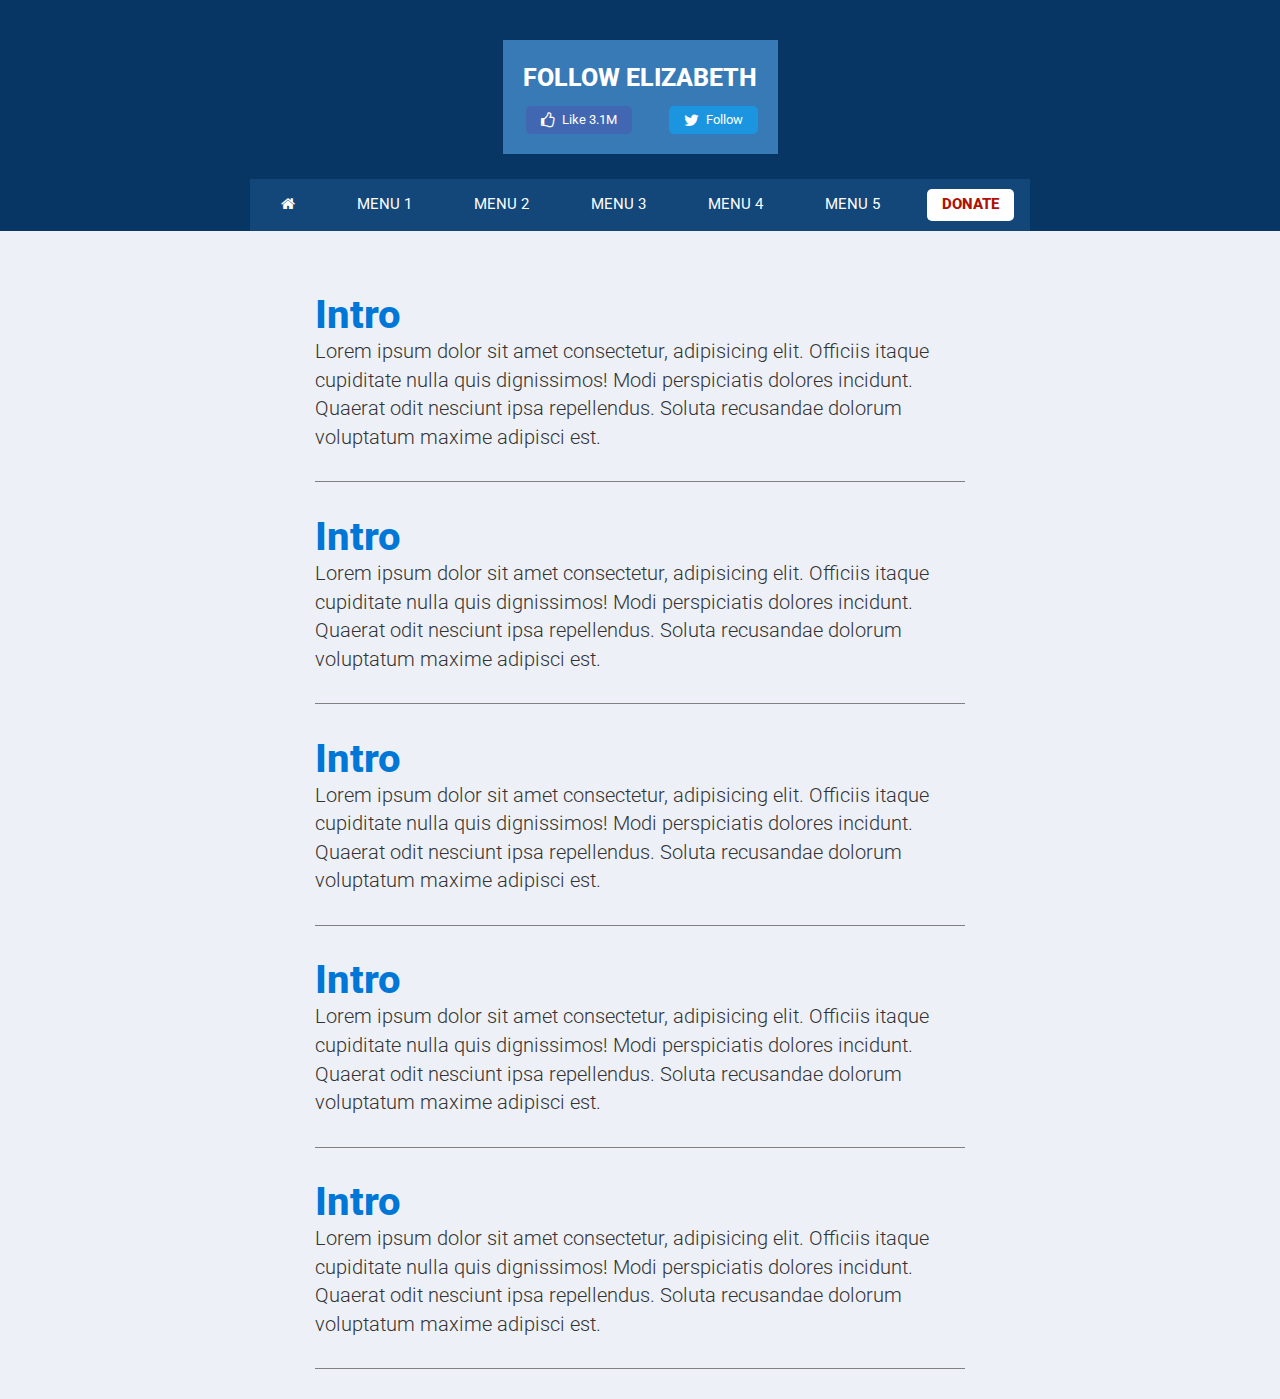
<file: about.html>
<!doctype html>
<!--[if lt IE 7]>      <html class="no-js lt-ie9 lt-ie8 lt-ie7" lang=""> <![endif]-->
<!--[if IE 7]>         <html class="no-js lt-ie9 lt-ie8" lang=""> <![endif]-->
<!--[if IE 8]>         <html class="no-js lt-ie9" lang=""> <![endif]-->
<!--[if gt IE 8]><!-->
<html class="no-js" lang="">
<!--<![endif]-->

<head>
    <meta charset="utf-8">
    <meta http-equiv="X-UA-Compatible" content="IE=edge,chrome=1">
    <title></title>
    <meta name="description" content="">
    <meta name="viewport" content="width=device-width, initial-scale=1">
    <link rel="stylesheet" href="css/bootstrap.min.css">
    <link rel="stylesheet" href="css/bootstrap-theme.min.css">
    <link rel="stylesheet" href="https://maxcdn.bootstrapcdn.com/font-awesome/4.7.0/css/font-awesome.min.css">
    <link rel="stylesheet" href="css/main.css">
    <link href="https://fonts.googleapis.com/css?family=Roboto:300,400,700,900" rel="stylesheet">
    <script src="js/vendor/modernizr-2.8.3-respond-1.4.2.min.js"></script>
</head>

<body>
    <!--[if lt IE 8]>
            <p class="browserupgrade">You are using an <strong>outdated</strong> browser. Please <a href="http://browsehappy.com/">upgrade your browser</a> to improve your experience.</p>
        <![endif]-->
    <header>
        <div class="container">
            <nav>
                <div class="follow-box">
                    <span class="heading">
                                follow elizabeth
                    </span>
                    <div class="clearfix">
                        <a href="#" class="facebook pull-left">
                            <i class="fa fa-thumbs-o-up" aria-hidden="true"></i>
                            <span>like 3.1M</span>
                            </span>
                            <a href="#" class="twitter pull-right">
                                <i class="fa fa-twitter" aria-hidden="true"></i>
                                <span>follow</span>
                            </a>
                    </div>
                </div>
                <div class="bar-container">
                    <span class="bar"></span>
                    <span class="bar"></span>
                    <span class="bar"></span>
                </div>
                <ul>
                    <li>
                        <a href="#">
                            <i class="fa fa-home" aria-hidden="true"></i>
                        </a>
                    </li>
                    <li><a href="index.html">menu 1</a></li>
                    <li><a href="menu.html">menu 2</a></li>
                    <li><a href="about.html">menu 3</a></li>
                    <li><a href="form.html">menu 4</a></li>
                    <li><a href="#">menu 5</a></li>
                    <li><a href="#" class="btn-donate">donate</a></li>
                </ul>
            </nav>
        </div>
    </header>
    <section class="about-page">
        <div class="container clearfix">
            <div class="timeline-area clearfix">
                <div class="box-container">
                    <div class="box intro active">
                        <div class="box-content">
                            <h1 class="text-capitalize">intro</h1>
                            <p class="small">
                                Lorem ipsum dolor sit amet consectetur, adipisicing elit. Officiis itaque cupiditate nulla quis dignissimos! Modi perspiciatis dolores incidunt. Quaerat odit nesciunt ipsa repellendus. Soluta recusandae dolorum voluptatum maxime adipisci est.
                            </p>
                        </div>
                    </div>
                </div>
                <div class="box-container">
                    <div class="box intro active">
                        <div class="box-content">
                            <h1 class="text-capitalize">intro</h1>
                            <p class="small">
                                Lorem ipsum dolor sit amet consectetur, adipisicing elit. Officiis itaque cupiditate nulla quis dignissimos! Modi perspiciatis dolores incidunt. Quaerat odit nesciunt ipsa repellendus. Soluta recusandae dolorum voluptatum maxime adipisci est.
                            </p>
                        </div>
                    </div>
                </div>
                <div class="box-container">
                    <div class="box intro active">
                        <div class="box-content">
                            <h1 class="text-capitalize">intro</h1>
                            <p class="small">
                                Lorem ipsum dolor sit amet consectetur, adipisicing elit. Officiis itaque cupiditate nulla quis dignissimos! Modi perspiciatis dolores incidunt. Quaerat odit nesciunt ipsa repellendus. Soluta recusandae dolorum voluptatum maxime adipisci est.
                            </p>
                        </div>
                    </div>
                </div>
                <div class="box-container">
                    <div class="box intro active">
                        <div class="box-content">
                            <h1 class="text-capitalize">intro</h1>
                            <p class="small">
                                Lorem ipsum dolor sit amet consectetur, adipisicing elit. Officiis itaque cupiditate nulla quis dignissimos! Modi perspiciatis dolores incidunt. Quaerat odit nesciunt ipsa repellendus. Soluta recusandae dolorum voluptatum maxime adipisci est.
                            </p>
                        </div>
                    </div>
                </div>
                <div class="box-container">
                    <div class="box intro active">
                        <div class="box-content">
                            <h1 class="text-capitalize">intro</h1>
                            <p class="small">
                                Lorem ipsum dolor sit amet consectetur, adipisicing elit. Officiis itaque cupiditate nulla quis dignissimos! Modi perspiciatis dolores incidunt. Quaerat odit nesciunt ipsa repellendus. Soluta recusandae dolorum voluptatum maxime adipisci est.
                            </p>
                        </div>
                    </div>
                </div>
            </div>
        </div>
        </div>

    </section>
    <script src="https://ajax.googleapis.com/ajax/libs/jquery/1.11.2/jquery.min.js"></script>
    <script>
        window.jQuery || document.write('<script src="js/vendor/jquery-1.11.2.min.js"><\/script>')
    </script>
    <script src="js/vendor/bootstrap.min.js"></script>
    <script src="js/main.js"></script>
    <script>
        $('.bar-container').on('click', function() {
            var height = $(this).next().find('li').outerHeight();
            var count = $(this).next().find('li').length;
            var myHeight = height * count + 50;
            $(this).next().toggleClass('active');
            if ($(this).next().css('max-height') == "0px") {
                $(this).next().css('max-height', myHeight + "px");
            } else {
                $(this).next().css('max-height', '0');
            }
            $(window).on('resize', function() {
                if ($(window).width() > 992) {
                    $('.bar-container').next().css('max-height', '51px');
                    console.log('1')
                }
            })

        })
    </script>
</body>

</html>
</file>
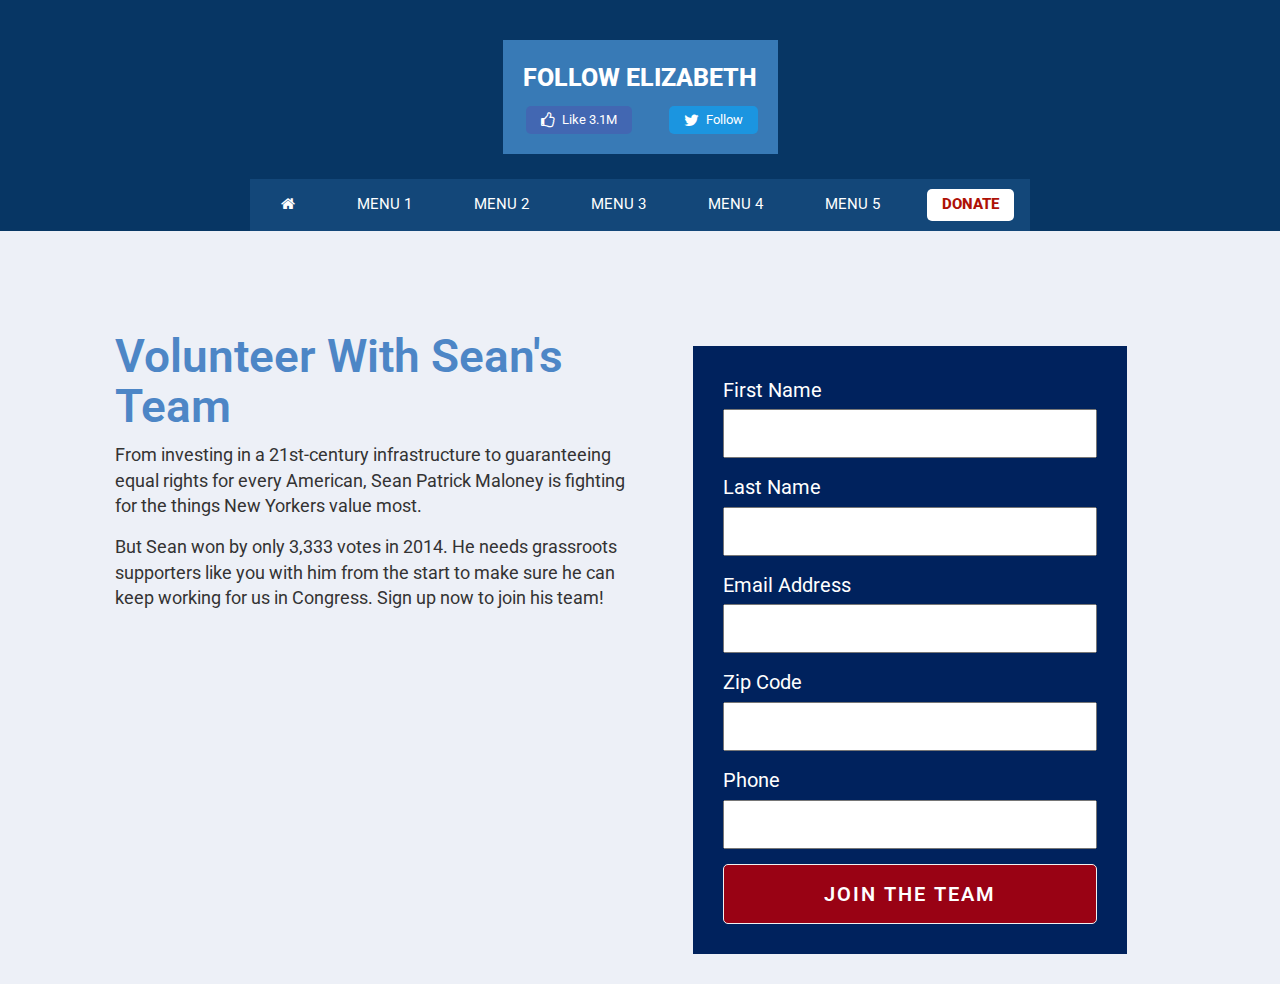
<file: form.html>
<!doctype html>
<!--[if lt IE 7]>      <html class="no-js lt-ie9 lt-ie8 lt-ie7" lang=""> <![endif]-->
<!--[if IE 7]>         <html class="no-js lt-ie9 lt-ie8" lang=""> <![endif]-->
<!--[if IE 8]>         <html class="no-js lt-ie9" lang=""> <![endif]-->
<!--[if gt IE 8]><!-->
<html class="no-js" lang="">
<!--<![endif]-->

<head>
    <meta charset="utf-8">
    <meta http-equiv="X-UA-Compatible" content="IE=edge,chrome=1">
    <title></title>
    <meta name="description" content="">
    <meta name="viewport" content="width=device-width, initial-scale=1">
    <link rel="stylesheet" href="css/bootstrap.min.css">
    <link rel="stylesheet" href="css/bootstrap-theme.min.css">
    <link rel="stylesheet" href="https://maxcdn.bootstrapcdn.com/font-awesome/4.7.0/css/font-awesome.min.css">
    <link rel="stylesheet" href="css/main.css">
    <link href="https://fonts.googleapis.com/css?family=Roboto:300,400,700,900" rel="stylesheet">
    <script src="js/vendor/modernizr-2.8.3-respond-1.4.2.min.js"></script>
</head>

<body>
    <!--[if lt IE 8]>
            <p class="browserupgrade">You are using an <strong>outdated</strong> browser. Please <a href="http://browsehappy.com/">upgrade your browser</a> to improve your experience.</p>
        <![endif]-->
    <header>
        <div class="container">
            <nav>
                <div class="follow-box">
                    <span class="heading">
                        follow elizabeth
                    </span>
                    <div class="clearfix">
                        <a href="#" class="facebook pull-left">
                            <i class="fa fa-thumbs-o-up" aria-hidden="true"></i>
                            <span>like 3.1M</span>
                        </a>
                        <a href="#" class="twitter pull-right">
                            <i class="fa fa-twitter" aria-hidden="true"></i>
                            <span>follow</span>
                        </a>
                    </div>
                </div>         
                <div class="bar-container">
                    <span class="bar"></span>
                    <span class="bar"></span>
                    <span class="bar"></span>
                </div>
                <ul>
                    <li>
                        <a href="#">
                            <i class="fa fa-home" aria-hidden="true"></i>
                        </a>
                    </li>
                    <li><a href="index.html">menu 1</a></li>
                    <li><a href="menu.html">menu 2</a></li>
                    <li><a href="about.html">menu 3</a></li>
                    <li><a href="form.html">menu 4</a></li>
                    <li><a href="#">menu 5</a></li>
                    <li><a href="#" class="btn-donate">donate</a></li>
                </ul>
            </nav>
        </div>
    </header>
    <section>
        <div class="container">
            <div class="form-container clearfix">
                <div class="col-xs-12 col-sm-6 left-area">
                    <h2 class="text-capitalize">volunteer with sean's team</h2>
                    <p>
                        From investing in a 21st-century infrastructure to guaranteeing equal rights for every American, Sean Patrick Maloney is fighting for the things New Yorkers value most.
                    </p>
                    <p>
                        But Sean won by only 3,333 votes in 2014. He needs grassroots supporters like you with him from the start to make sure he can keep working for us in Congress. Sign up now to join his team!
                    </p>
                </div>
                <div class="col-xs-12 col-sm-6 right-area">
                    <div class="form-box">
                        <form action="#">
                            <div class="form-field">
                                <span>first name</span>
                                <input type="text">
                            </div>
                            <div class="form-field">
                                <span>last name</span>
                                <input type="text">
                            </div>
                            <div class="form-field">
                                <span>email address</span>
                                <input type="email">
                            </div>
                            <div class="form-field">
                                <span>zip code</span>
                                <input type="text">
                            </div>
                            <div class="form-field">
                                <span>phone</span>
                                <input type="number">
                            </div>
                            <a href="#">
                                    join the team
                                </a>
                        </form>
                    </div>
                </div>
            </div>

        </div>
    </section>
    <script src="https://ajax.googleapis.com/ajax/libs/jquery/1.11.2/jquery.min.js"></script>
    <script>
        window.jQuery || document.write('<script src="js/vendor/jquery-1.11.2.min.js"><\/script>')
    </script>
    <script src="js/vendor/bootstrap.min.js"></script>
    <script src="js/main.js"></script>
    <script>
        $('.view-item').on('click', function() {
            var myBox = $(this).data('box')
            $('.view-item').removeClass('active');
            $(this).addClass('active');
            $('.box').removeClass('active')
            $('.' + myBox).addClass('active')
        })
        $('.bar-container').on('click', function() {
            var height = $(this).next().find('li').outerHeight();
            var count = $(this).next().find('li').length;
            var myHeight = height * count + 50;
            $(this).next().toggleClass('active');
            if ($(this).next().css('max-height') == "0px") {
                $(this).next().css('max-height', myHeight + "px");
            } else {
                $(this).next().css('max-height', '0');
            }
            $(window).on('resize', function() {
                if ($(window).width() > 992) {
                    $('.bar-container').next().css('max-height', '51px');
                    console.log('1')
                }
            })

        })
    </script>
</body>

</html>
</file>
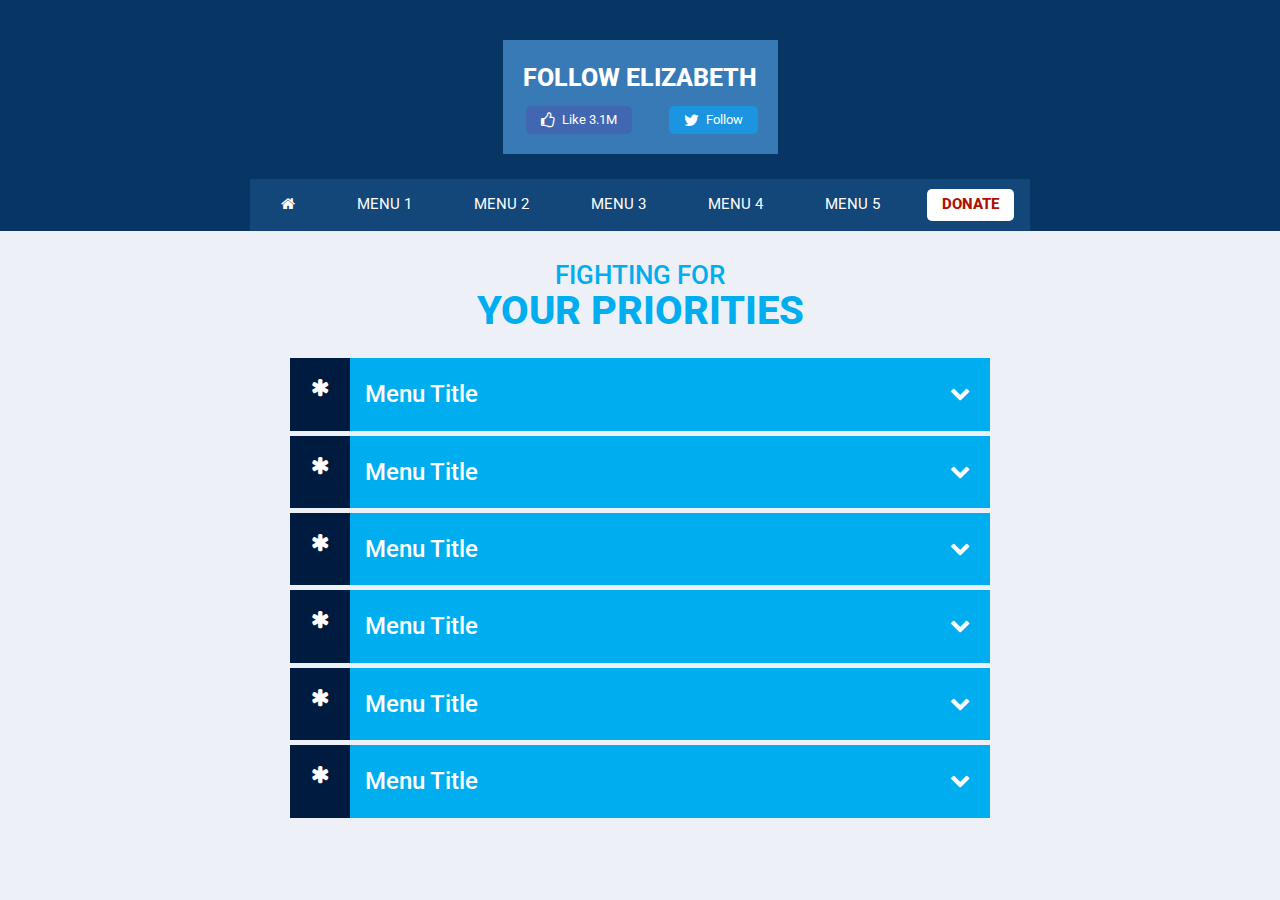
<file: menu.html>
<!doctype html>
<!--[if lt IE 7]>      <html class="no-js lt-ie9 lt-ie8 lt-ie7" lang=""> <![endif]-->
<!--[if IE 7]>         <html class="no-js lt-ie9 lt-ie8" lang=""> <![endif]-->
<!--[if IE 8]>         <html class="no-js lt-ie9" lang=""> <![endif]-->
<!--[if gt IE 8]><!-->
<html class="no-js" lang="">
<!--<![endif]-->

<head>
    <meta charset="utf-8">
    <meta http-equiv="X-UA-Compatible" content="IE=edge,chrome=1">
    <title></title>
    <meta name="description" content="">
    <meta name="viewport" content="width=device-width, initial-scale=1">
    <link rel="stylesheet" href="css/bootstrap.min.css">
    <link rel="stylesheet" href="css/bootstrap-theme.min.css">
    <link rel="stylesheet" href="https://maxcdn.bootstrapcdn.com/font-awesome/4.7.0/css/font-awesome.min.css">
    <link rel="stylesheet" href="css/main.css">
    <link href="https://fonts.googleapis.com/css?family=Roboto:300,400,700,900" rel="stylesheet">
    <script src="js/vendor/modernizr-2.8.3-respond-1.4.2.min.js"></script>
</head>

<body>
    <!--[if lt IE 8]>
            <p class="browserupgrade">You are using an <strong>outdated</strong> browser. Please <a href="http://browsehappy.com/">upgrade your browser</a> to improve your experience.</p>
        <![endif]-->
    <header>
        <div class="container">
            <nav>
                <div class="follow-box">
                    <span class="heading">
                        follow elizabeth
                    </span>
                    <div class="clearfix">
                        <a href="#" class="facebook pull-left">
                            <i class="fa fa-thumbs-o-up" aria-hidden="true"></i>
                            <span>like 3.1M</span>
                        </a>
                        <a href="#" class="twitter pull-right">
                            <i class="fa fa-twitter" aria-hidden="true"></i>
                            <span>follow</span>
                        </a>
                    </div>
                </div>   
                <div class="bar-container">
                    <span class="bar"></span>
                    <span class="bar"></span>
                    <span class="bar"></span>
                </div>
                <ul>
                    <li>
                        <a href="#">
                            <i class="fa fa-home" aria-hidden="true"></i>
                        </a>
                    </li>
                    <li><a href="index.html">menu 1</a></li>
                    <li><a href="menu.html">menu 2</a></li>
                    <li><a href="about.html">menu 3</a></li>
                    <li><a href="form.html">menu 4</a></li>
                    <li><a href="#">menu 5</a></li>
                    <li><a href="#" class="btn-donate">donate</a></li>
                </ul>
            </nav>
        </div>
    </header>
    <section>
        <div class="container clearfix">
            <div class="item-container">
                <div class="heading text-center">
                    <h3>fighting for</h3>
                    <h1>your priorities</h1>
                </div>
                <ul class="item-list">
                    <li class="item-heading">
                        <div class="item-box">
                            <span class="icon-left"><i class="fa fa-asterisk fa-2x" aria-hidden="true"></i></span>
                            <h3>Menu Title</h3>
                            <span class="icon-right">
                                    <i class="fa fa-chevron-down fa-2x" aria-hidden="true"></i>
                                    <i class="fa fa-chevron-up fa-2x" aria-hidden="true"></i>
                                </span>
                        </div>
                        <div class="item-content">
                            <p>
                                Lorem ipsum dolor sit amet, consectetur adipisicing elit. Dolorem architecto nostrum minima suscipit est alias incidunt facilis fugiat dolores explicabo quibusdam sunt doloribus, vero veritatis perferendis sequi assumenda tempore delectus!
                            </p>
                        </div>
                    </li>
                    <li class="item-heading">
                        <div class="item-box">
                            <span class="icon-left"><i class="fa fa-asterisk fa-2x" aria-hidden="true"></i></span>
                            <h3>Menu Title</h3>
                            <span class="icon-right">
                                    <i class="fa fa-chevron-down fa-2x" aria-hidden="true"></i>
                                    <i class="fa fa-chevron-up fa-2x" aria-hidden="true"></i>
                                </span>
                        </div>
                        <div class="item-content">
                            <p>
                                Lorem ipsum dolor sit amet, consectetur adipisicing elit. Dolorem architecto nostrum minima suscipit est alias incidunt facilis fugiat dolores explicabo quibusdam sunt doloribus, vero veritatis perferendis sequi assumenda tempore delectus!
                            </p>
                        </div>
                    </li>
                    <li class="item-heading">
                        <div class="item-box">
                            <span class="icon-left"><i class="fa fa-asterisk fa-2x" aria-hidden="true"></i></span>
                            <h3>Menu Title</h3>
                            <span class="icon-right">
                                    <i class="fa fa-chevron-down fa-2x" aria-hidden="true"></i>
                                    <i class="fa fa-chevron-up fa-2x" aria-hidden="true"></i>
                                </span>
                        </div>
                        <div class="item-content">
                            <p>
                                Lorem ipsum dolor sit amet, consectetur adipisicing elit. Dolorem architecto nostrum minima suscipit est alias incidunt facilis fugiat dolores explicabo quibusdam sunt doloribus, vero veritatis perferendis sequi assumenda tempore delectus!
                            </p>
                        </div>
                    </li>
                    <li class="item-heading">
                        <div class="item-box">
                            <span class="icon-left"><i class="fa fa-asterisk fa-2x" aria-hidden="true"></i></span>
                            <h3>Menu Title</h3>
                            <span class="icon-right">
                                    <i class="fa fa-chevron-down fa-2x" aria-hidden="true"></i>
                                    <i class="fa fa-chevron-up fa-2x" aria-hidden="true"></i>
                                </span>
                        </div>
                        <div class="item-content">
                            <p>
                                Lorem ipsum dolor sit amet, consectetur adipisicing elit. Dolorem architecto nostrum minima suscipit est alias incidunt facilis fugiat dolores explicabo quibusdam sunt doloribus, vero veritatis perferendis sequi assumenda tempore delectus!
                            </p>
                        </div>
                    </li>
                    <li class="item-heading">
                        <div class="item-box">
                            <span class="icon-left"><i class="fa fa-asterisk fa-2x" aria-hidden="true"></i></span>
                            <h3>Menu Title</h3>
                            <span class="icon-right">
                                    <i class="fa fa-chevron-down fa-2x" aria-hidden="true"></i>
                                    <i class="fa fa-chevron-up fa-2x" aria-hidden="true"></i>
                                </span>
                        </div>
                        <div class="item-content">
                            <p>
                                Lorem ipsum dolor sit amet, consectetur adipisicing elit. Dolorem architecto nostrum minima suscipit est alias incidunt facilis fugiat dolores explicabo quibusdam sunt doloribus, vero veritatis perferendis sequi assumenda tempore delectus!
                            </p>
                        </div>
                    </li>
                    <li class="item-heading">
                        <div class="item-box">
                            <span class="icon-left"><i class="fa fa-asterisk fa-2x" aria-hidden="true"></i></span>
                            <h3>Menu Title</h3>
                            <span class="icon-right">
                                    <i class="fa fa-chevron-down fa-2x" aria-hidden="true"></i>
                                    <i class="fa fa-chevron-up fa-2x" aria-hidden="true"></i>
                                </span>
                        </div>
                        <div class="item-content">
                            <p>
                                Lorem ipsum dolor sit amet, consectetur adipisicing elit. Dolorem architecto nostrum minima suscipit est alias incidunt facilis fugiat dolores explicabo quibusdam sunt doloribus, vero veritatis perferendis sequi assumenda tempore delectus!
                            </p>
                        </div>
                    </li>
                </ul>
            </div>
        </div>

    </section>
    <script src="https://ajax.googleapis.com/ajax/libs/jquery/1.11.2/jquery.min.js"></script>
    <script>
        window.jQuery || document.write('<script src="js/vendor/jquery-1.11.2.min.js"><\/script>')
    </script>
    <script src="js/vendor/bootstrap.min.js"></script>
    <script src="js/main.js"></script>
    <script>
        $('.item-heading').on('click', function() {
            $('.item-heading').removeClass('active');
            var itemHeight = $(this).find('.item-content p').outerHeight();
            if ($(this).find('.item-content').css('max-height') == "0px") {
                $(this).addClass('active')
                $('.item-content').css('max-height', 0);
                $(this).find('.item-content').css('max-height', itemHeight);
            } else {
                $(this).find('.item-content').css('max-height', 0);
            }
        })
        $('.view-item').on('click', function() {
            var myBox = $(this).data('box')
            $('.view-item').removeClass('active');
            $(this).addClass('active');
            $('.box').removeClass('active')
            $('.' + myBox).addClass('active')
        })
        $('.bar-container').on('click', function() {
            var height = $(this).next().find('li').outerHeight();
            var count = $(this).next().find('li').length;
            var myHeight = height * count + 50;
            $(this).next().toggleClass('active');
            if ($(this).next().css('max-height') == "0px") {
                $(this).next().css('max-height', myHeight + "px");
            } else {
                $(this).next().css('max-height', '0');
            }
            $(window).on('resize', function() {
                if ($(window).width() > 992) {
                    $('.bar-container').next().css('max-height', '51px');
                    console.log('1')
                }
            })

        })
    </script>
</body>

</html>
</file>
<file: css/main.css>
/* ==========================================================================
   Author's custom styles
   ========================================================================== */

.np {
    padding: 0;
}

.nm {
    margin: 0;
}

.t-cell {
    display: table-cell;
}

.d-table {
    display: table;
}

body {
    font-size: 16px;
    font-size: 100%;
    font-family: 'Roboto', sans-serif;
    background-color: #edf0f7;
}

.container {
    background-color: #edf0f7;
    padding: 0;
    width: 100%;
}

section .container {
    padding: 30px;
    padding: 30px 0;
}

nav {
    position: relative;
    padding-top: 15px;
    background-color: #073664;
}

nav .bar-container {
    display: none;
    position: absolute;
    right: 0;
    width: 51px;
    height: 51px;
    cursor: pointer;
    bottom: 5px;
    padding: 15px 10px;
    z-index: 99;
}

nav .bar-container .bar {
    display: block;
    width: 100%;
    height: 5px;
    background-color: #fff;
    margin-bottom: 5px;
}

nav ul {
    background-color: #134779;
    padding: 0;
    max-height: auto !important;
    margin: 0;
    text-align: center;
    list-style: none;
    max-width: 	780px;
    margin: 	0 auto;
}

nav ul li {
    display: inline-block;
    padding: 10px 15px;
}

nav ul li a {
    padding: 5px 15px;
    display: block;
    color: #fff;
    text-transform: uppercase;
    font-size: 1.5em;
    text-decoration: none;
}

nav ul li:hover a {
    text-decoration: none;
    color: white;
}

nav ul li a.btn-donate {
    background-color: white;
    color: #ae1106;
    font-weight: 800;
    text-decoration: none;
    border-radius: 5px;
}

.timeline-container {
    border-top: 1px solid #c0cedc;
    border-bottom: 1px solid #c0cedc;
    margin-top: 20px;
    padding-bottom: 30px;
}

.timeline-heading {
    display: block;
    padding: 0 30px;
}

.timeline-heading .heading {
    font-size: 1.6rem;
    color: #F55B5B;
    margin-bottom: 5px;
}

.timeline-heading .story {
    font-size: 3rem;
    margin: 0;
    padding-left: 5px;
    color: #0076d7;
}

.timeline-views ul {
    padding: 0;
    margin: 0;
    margin-top: 30px;
}

.timeline-views ul li {
    text-align: center;
    display: block;
    margin: .3rem;
}

.timeline-views ul li a {
    width: 70%;
    padding: 1.15rem 0;
    max-width: 143px;
    text-decoration: none;
    font-family: 'Roboto', sans-serif;
    font-weight: 700;
    display: block;
    font-size: 1.3rem;
    margin: auto;
    font-weight: 800;
    color: #fff;
    text-transform: capitalize;
    background-color: #A7B6C5;
    line-height: 1.2;
    border-radius: 3px;
    transition: all .1s ease;
}

.view-item.active a {
    transition: all .1s ease;
    font-size: 1.75rem;
    background-color: #0076d7;
    padding: 1.65rem 0;
}

.box-container {
    position: relative;
}

.box-container .box {
    padding-top: 30px;
    position: absolute;
    opacity: 0;
    top: 0;
    z-index: -1;
    display: none;
}

.box-container .box.active {
    display: block;
    position: relative;
    opacity: 1;
    z-index: 1
}

.box h1 {
    font-size: 4rem;
    padding-top: .25rem;
    margin: 0;
    font-weight: 800;
    color: #0076d7;
}

.box h3 {
    text-transform: uppercase;
    font-size: 1.5rem;
    color: #F55B5B;
    margin: 0;
    padding: .6em 0;
}

.box p {
    font-size: 2em;
    font-weight: 300;
}

.box-container .box .box-content {
    margin-bottom: 20px;
}

.box-container .box .box-content::before,
.box-container .box .box-content::after {
    content: '';
    display: table;
    box-sizing: border-box;
}

.action-center {
    width: 100%;
    padding: 15px 0;
    background: #f2f5f7;
    text-align: center;
}

.action-center .heading {
    font-size: 30px;
    margin-top: 0;
    color: #073664;
    font-weight: 800;
    text-transform: uppercase;
}

.action-center>a {
    display: block;
    background-color: #073664;
    color: #fff;
    font-weight: 800;
    font-size: 25px;
    text-transform: uppercase;
    text-decoration: none;
    line-height: 65px;
    max-width: 320px;
    margin: 0 auto 15px auto;
}

.action-center .donate {
    background-color: #a30f05;
    line-height: 65px;
    max-width: 320px;
    margin: 0 auto;
}

.action-center .donate span {
    display: inline-block;
    color: #fff;
    font-size: 25px;
    font-weight: 800;
    text-transform: uppercase;
    margin-right: 15px;
    vertical-align: middle;
}

.action-center .donate a {
    display: inline-block;
    font-size: 30px;
    max-width: 200px;
    line-height: 20px;
    margin-left: -5px;
    padding: 0 10px;
    background-color: #e8d6d6;
    vertical-align: middle;
}

.action-center .donate a i {
    font-size: 30px;
    color: #ae1106
}

.action-center .donate input {
    line-height: 20px;
    border-top-left-radius: 5px;
    border-bottom-left-radius: 5px;
    width: 90px;
    vertical-align: middle;
    color: #000;
    margin-left: -10px;
    font-size: 16px;
    padding: 5px 10px;
    ;
    border: none;
    outline: none;
    display: inline-block;
}

.get-mobile-alerts {
    position: relative;
    width: 100%;
    background-color: #0076d7;
    margin: 50px 0;
    padding: 20px 0;
}

.get-mobile-alerts .heading {
    position: relative;
    margin-top: 0;
    font-size: 5em;
    text-transform: capitalize;
    color: #fff;
    padding-bottom: 10px;
    font-weight: 800;
}

.get-mobile-alerts .heading::after {
    position: absolute;
    content: '';
    width: 60%;
    left: 0;
    height: 2px;
    background-color: #8abfeb;
    right: 0;
    bottom: 0;
    margin: auto;
}

.get-mobile-alerts .contact-input {
    margin-top: 20px;
}

.get-mobile-alerts .contact-input span {
    display: inline-block;
}

.get-mobile-alerts .contact-input span input {
    line-height: 30px;
    font-size: 2em;
    padding: 5px 15px;
    width: 320px;
}

.get-mobile-alerts .contact-input a {
    display: inline-block;
    padding: 0 50px;
    font-size: 1.8em;
    color: #fff;
    background-color: #45d263;
    line-height: 42px;
    letter-spacing: 2px;
    text-transform: uppercase;
    border: 1px solid transparent;
    text-decoration: none;
    margin-left: 20px;
    font-weight: 800;
    border-radius: 3px;
    transition: all .3s ease-in-out;
}

.get-mobile-alerts .contact-input a:hover {
    color: #45d263;
    background-color: #fff;
    border: 1px solid #45d263;
    transition: all .3s ease-in-out;
}

.get-mobile-alerts p {
    padding: 15px 75px;
    font-size: 1.2em;
    margin: 0;
    color: white;
}

.get-mobile-alerts p .white {
    color: #fff;
    font-size: 1.2em;
    font-weight: 800;
}

.get-mobile-alerts p a {
    color: #85bdea;
    text-transform: capitalize;
    font-weight: 600;
    text-decoration: none;
}

.social-links ul {
    list-style: none;
    padding: 0;
    margin: 0;
}

.social-links ul li {
    display: inline-block;
    margin-left: -4px;
    width: 10%;
    padding: 10px 0;
    background-color: #19acc3;
}

.social-links ul li:first-child {
    width: 45%;
    text-align: right;
    padding-right: 15px;
    background-color: #1f4fb0;
}

.social-links ul li:last-child {
    width: 45%;
    text-align: left;
    padding-left: 15px;
    background-color: #bf1300;
}

.social-links ul li a {
    color: #fff;
}


/* Menu Page */

.item-container {
    max-width: 700px;
    margin: 0 auto;
}

.item-container .heading {
    margin-bottom: 25px;
}

.item-container .heading h3,
.item-container .heading h1 {
    margin: 0;
    text-transform: uppercase;
    color: #00aeef;
}

.item-container .heading h3 {
    font-size: 26px;
}

.item-container .heading h1 {
    font-size: 40px;
    font-weight: 800;
}

.item-container ul {
    list-style: none;
    padding: 0;
    margin: 0;
}

.item-container ul li {
    position: relative;
    background-color: #00aeef;
    margin-bottom: 5px;
}

.item-container ul li .item-box {
    padding: 23px 75px;
    cursor: pointer;
    position: relative;
}

.item-container ul li .item-box span {
    position: absolute;
    display: block;
    color: #fff;
}

.item-container ul li .item-box .icon-left {
    top: 0;
    left: 0;
    text-align: center;
    background-color: #001b40;
    width: 60px;
    height: 100%;
    padding: 20px 17px;
}

.item-container ul li .item-box .icon-right {
    top: 0;
    right: 0;
    text-align: center;
    background-color: transparent;
    width: 60px;
    height: 100%;
    padding: 25px 17px;
}

.item-container ul li .item-box .icon-right .fa.fa-chevron-down {
    display: block;
}

.item-container ul li .item-box .icon-right .fa.fa-chevron-up {
    display: none;
}

.item-container ul li.active .item-box .icon-right .fa.fa-chevron-down {
    display: none;
}

.item-container ul li.active .item-box .icon-right .fa.fa-chevron-up {
    display: block;
}

.item-container ul li .item-box h3 {
    color: #fff;
    margin: 0;
}

.item-container ul li .item-content {
    max-height: 0;
    overflow: hidden;
    font-size: 16px;
    background: white;
    transition: max-height .35s ease;
}

.item-container ul li .item-content p {
    padding: 15px;
    margin: 0;
}


/* form page */

.form-container {
    max-width: 1080px;
    margin: 0 auto;
}

.form-container .left-area {
    margin-top: 50px;
}

.form-container .left-area h2 {
    font-weight: 600;
    font-style: normal;
    font-size: 46px;
    color: #4d86c6;
}

.form-container .left-area p {
    font-size: 18px;
    margin: 0;
    margin-bottom: 15px;
}

.form-box {
    margin-top: 85px;
    width: 85%;
    margin: 85px auto 0 auto;
    background-color: #00225d;
    padding: 30px;
}

.form-box div {
    margin-bottom: 15px;
}

.form-box span {
    display: block;
    font-size: 20px;
    text-transform: capitalize;
    color: #fff;
    font-weight:
}

.form-box input {
    margin-top: 5px;
    width: 100%;
    height: 49px;
    font-size: 20px;
    padding: 5px;
}

.form-box a {
    margin-top: 10px;
    display: block;
    color: #fff;
    padding: 15px 0;
    text-decoration: none;
    text-align: center;
    background-color: #990214;
    font-weight: 600;
    font-style: normal;
    font-size: 20px;
    text-transform: uppercase;
    letter-spacing: 0.1em;
    border-radius: 5px;
    border: solid 1px #f1f1f1;
    transition: all .35s ease-in-out;
}

.form-box a:hover {
    border: solid 1px #990214;
    background-color: #fff;
    color: #990214;
    transition: all .35s ease-in-out;
}

.about-page .container {
    margin: 0 auto;
}

.about-page .box-container {
    margin: 0 auto;
    float: none;
    max-width: 650px;
    border-bottom: 1px solid gray
}


/* follow-box  */

.follow-box{
    padding: 20px 20px;
    margin:0 auto;
    background-color: #387ab6;
    max-width:275px;
    margin: 25px auto;
}
.follow-box .heading{
    text-transform: uppercase;
    font-size:25px;
    color: #fff;
    display: block;
    text-align: center;
    font-weight:800;
}
.follow-box a{
    color:#fff;
    vertical-align: middle;
    display: inline-block;
    padding:5px 15px;
    border-radius:5px;
    margin-top: 10px;
    text-decoration: none;
}
.follow-box a.facebook{
    background-color: #4267b2;
    margin-left: 3px;
}
.follow-box a.twitter{
    background-color: #1b95e0;
    margin-left: 15px;
}
.follow-box a i{
    display: inline-block;
    vertical-align: middle;
    font-size:16px;
    margin-right: 5px;
}
.follow-box span{
    font-size:13px;
    display: inline-block;
    vertical-align: middle;
    text-transform: capitalize;
}
/* Media Queries */

@media only screen and (max-width:992px) {
    nav .bar-container {
        display: block;
    }
    nav ul {
        /*border-top: 1px solid white;*/
        padding-top: 50px;
        max-height: 0;
        background-color: #073664;
        overflow: hidden;
        transition: max-height .5s linear;
    }
    nav ul.active {
        transition: max-height .5s linear;
    }
    nav ul li {
        display: block;
    }
    nav ul li a.btn-donate {
        display: inline-block;
    }
}

@media only screen and (max-width:600px) {
    .get-mobile-alerts .heading {
        font-size: 3em;
    }
    .get-mobile-alerts {
        width: 100%;
    }
    .get-mobile-alerts .contact-input span {
        display: block;
        margin: 0 auto;
        max-width: 280px;
        padding: 0 15px;
    }
    .get-mobile-alerts .contact-input span input {
        width: 100%;
        margin-bottom: 10px;
    }
    .get-mobile-alerts .contact-input a {
        margin: 0;
    }
}

@media only screen and (max-width:425px) {
    .action-center {
        width: 100%;
    }
    section .container {
        padding: 15px;
    }
    .get-mobile-alerts p {
        padding: 10px;
    }
}

@media only screen and (max-width:320px) {
    .action-center {
        padding: 0;
    }
}

padding: 0;

}

}
</file>
